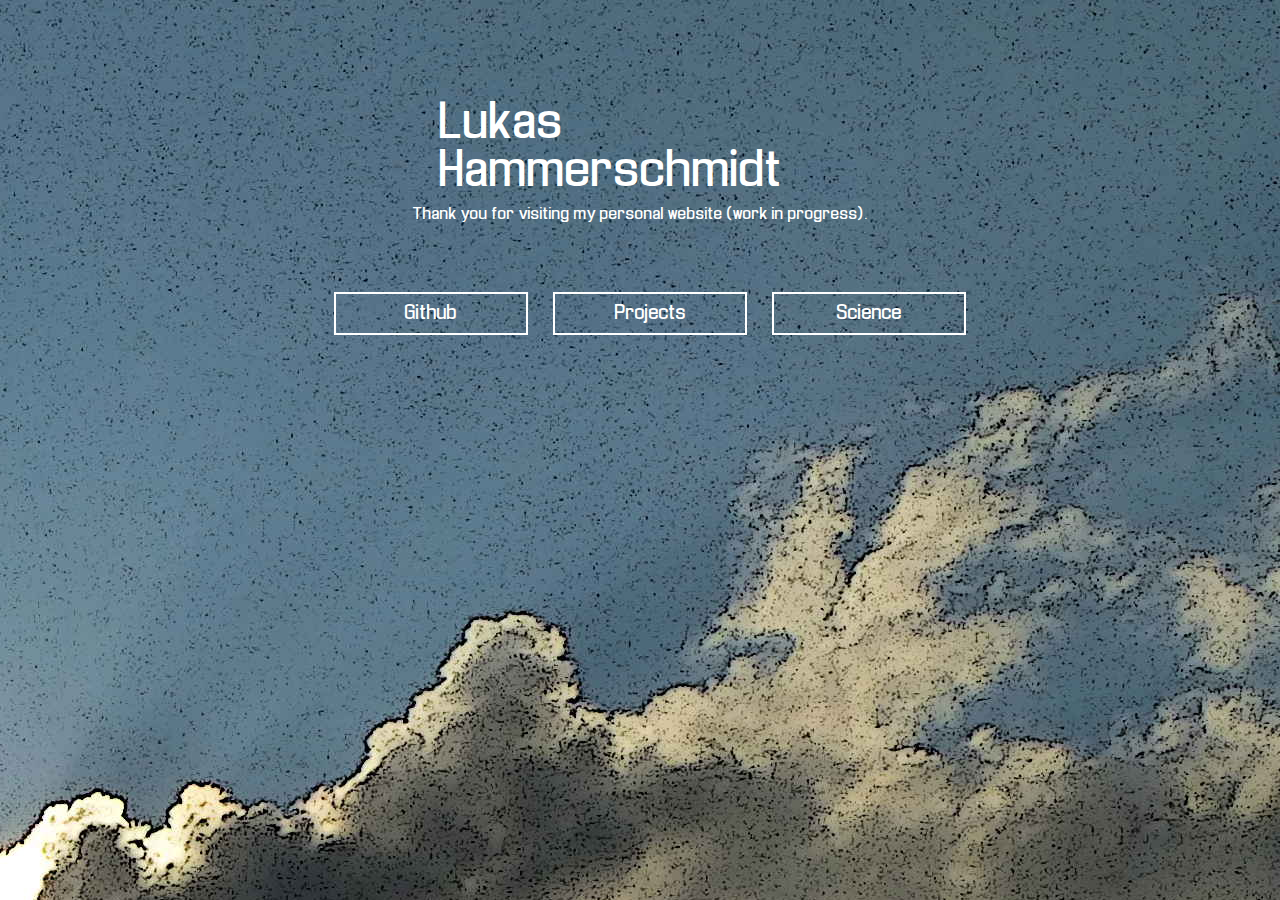
<file: index.html>
<!DOCTYPE html>
<html>
<head>
<link href="style.css" rel="stylesheet" type="text/css">
<style>
</style>
</head>



<body>

<div 
  class="testcent"> Lukas Hammerschmidt 
</div>

<div style="font-size:medium;text-align:center;margin:10px;margin-bottom: 70px"> 
  Thank you for visiting my personal website (work in progress). 
</div>

<div class="buttonalign">
  <a class="button" href="https://github.com/lukhamm" target="_blank">Github</a>
  <a class="button" href="projects.html" target="_self">Projects</a>
  <a class="button" href="https://scholar.google.co.nz/citations?hl=en&user=_8NCLcwAAAAJ&view_op=list_works" target="_blank">Science</a>
</div>

</body>
</html>
</file>
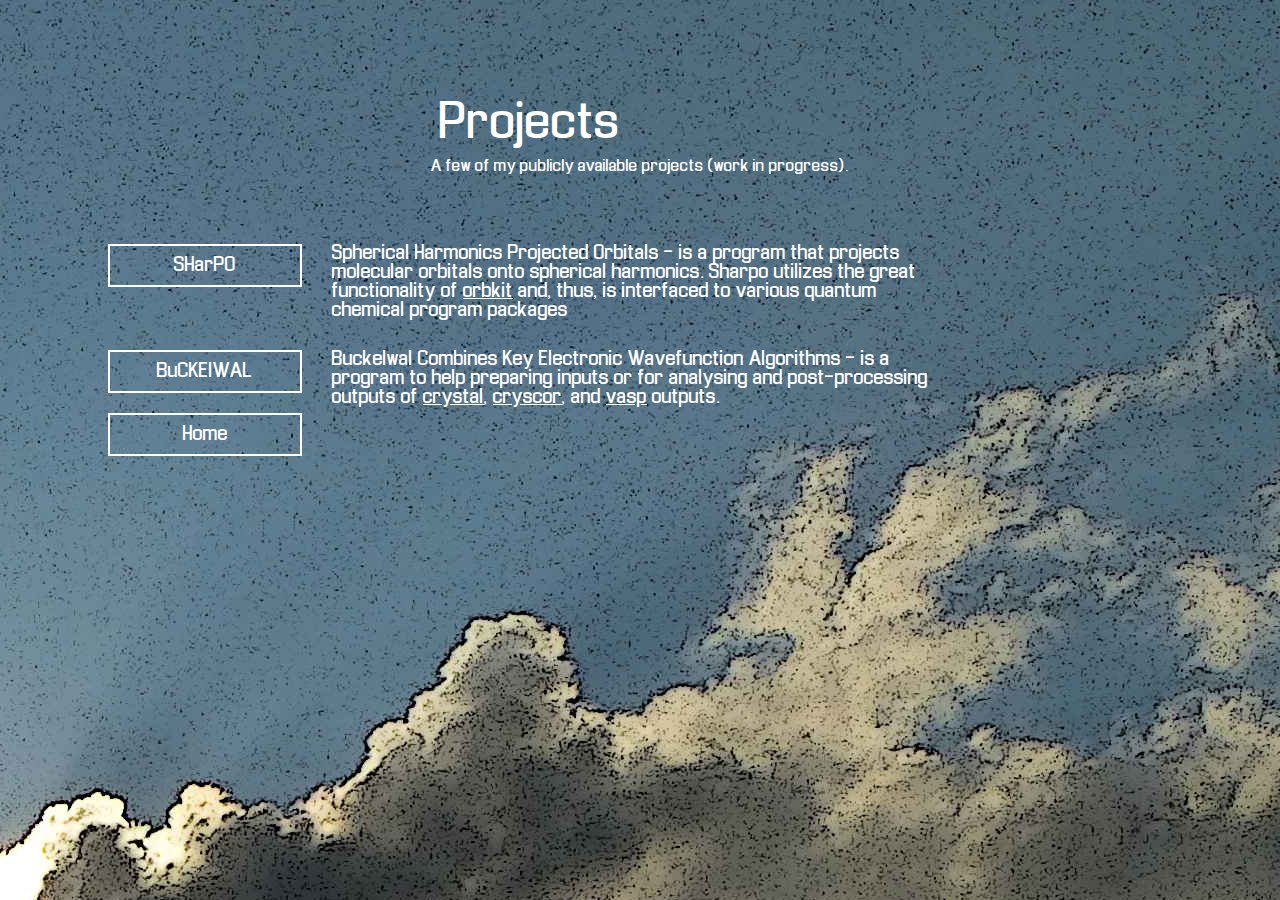
<file: projects.html>
<!DOCTYPE html>
<html>
<head>
<link href="style.css" rel="stylesheet" type="text/css">
<style>
</style>
</head>



<body>

<div class="testcent"> Projects </div>
<div style="font-size:medium;text-align:center;margin:10px;margin-bottom: 70px"> A few of my publicly available projects (work in progress). </div>

<div class="buttonalign_left">
  <div style="float:left;margin-bottom:30px;">
    <a class="button" style="margin-left:100px; margin-bottom:20px; float: left;" href="https://github.com/lukhamm/sharpo" target="_blank">SHarPO</a>
    <div class="project_description">
      Spherical Harmonics Projected Orbitals - is a program that projects molecular orbitals onto spherical harmonics. Sharpo utilizes the great functionality of <a class="linkintext" href="https://orbkit.github.io/" target="_blank" >orbkit</a> and, thus, is interfaced to various quantum chemical program packages
    </div>
  </div>
</div>

<div class="buttonalign_left">
  <div style="clear:left;margin-bottom:30px;">
    <a class="button" style="margin-left:100px; margin-bottom:20px; float: left;" href="http://userpage.fu-berlin.de/lukhamm/" target="_blank">BuCKElWAL</a>
    <div class="project_description">
      Buckelwal Combines Key Electronic Wavefunction Algorithms - is a program to help preparing inputs or for analysing and post-processing outputs of 
      <a class="linkintext" href="http://www.crystal.unito.it/" target="_blank" >crystal</a>, 
      <a class="linkintext" href="http://www.cryscor.unito.it/" target="_blank" >cryscor</a>, and
      <a class="linkintext" href="http://cms.mpi.univie.ac.at/vasp/vasp/vasp.html" target="_blank" >vasp</a> outputs.
    </div>
  </div>
</div>

<div class="buttonalign_left">
  <div style="clear:left;margin-bottom:100px;">
    <a class="button" style="margin-left:100px; margin-bottom:20px; float: left;" href="index.html" target="_self">Home</a>
  </div>
</div>


</body>
</html>
</file>
<file: style.css>
@font-face {
    font-family: myFirstFont;
    src: url(enigmatic_regular_macroman/Enigma__2-webfont.woff);
  }

  div {
    color:white;
    font-family: myFirstFont;
    font-size:100%;
  }
    
    div.testcent {
      font-size: 300%;
      width:400px;
      margin: auto;
      margin-top: 100px;
    }

  body {
    background-image: url(background_smaller.jpg);
    background-repeat: no-repeat;
    background-position: right top;
  }
  
  div.buttonalign {
    text-align: center;
    font-size: 120%;
  }
  
  div.buttonalign_left {
    text-align: left;
    font-size: 120%;
  }
  
  div.project_description {
    display:inline;
    font-family: myFirstFont;
    width: 600px; /*300px;*/
    color: white;
    font-size: 100%;
    margin-left: 30px;
    text-align: left;
    float:left;
  }
  
  a:link.button, a:visited {
    font-family: myFirstFont;
    background-color: transparent;
    color: white;
    border: 2px solid white;
    padding: 10px 20px;
    text-align: center;
    text-decoration: none;
    display: inline-block;
    margin-left: 20px;
    width: 150px;
  }

  a:hover.button, a:active {
    background-color: white;
    color: black;
  }
  

  a:link.linkintext
  {
    font-family: myFirstFont;
    color: white;
    border-style: none;
    margin-left: none;
  }
  a:hover.linkintext
  {
    color: lightgray;
  }
</file>
